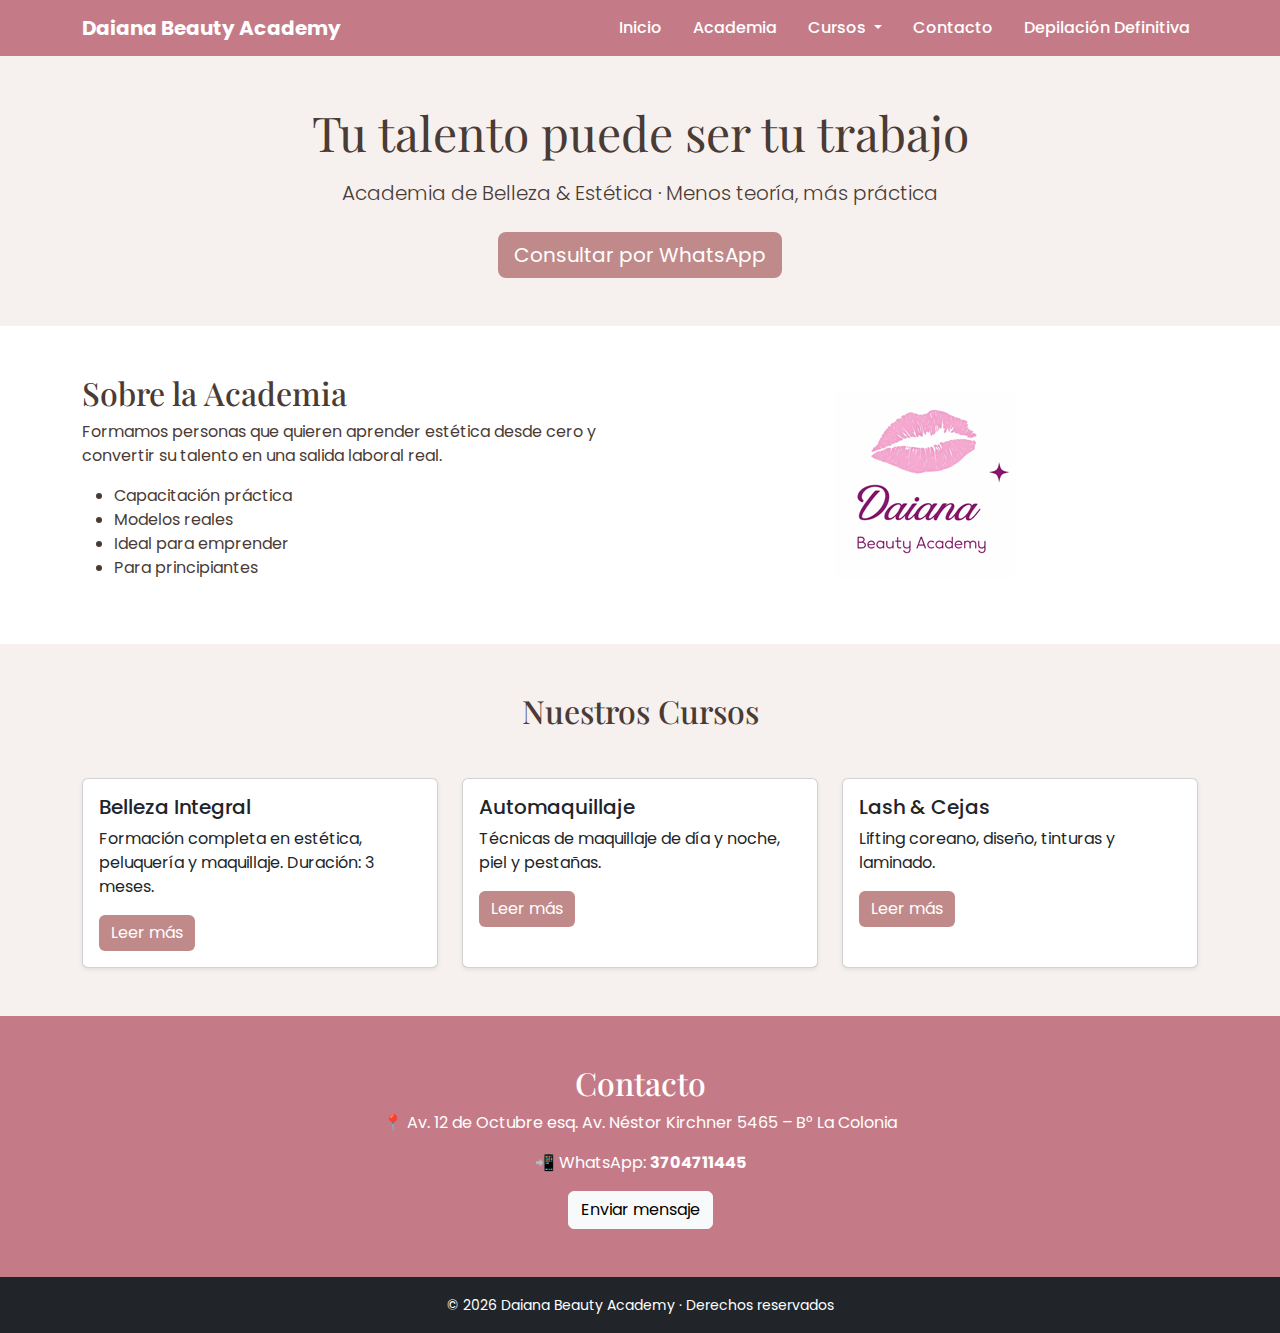
<file: index.html>
<!DOCTYPE html>
<html lang="es">
<head>
  <meta charset="UTF-8">
  <title>Daiana Beauty Academy</title>
  <meta name="viewport" content="width=device-width, initial-scale=1">

  <link rel="icon" type="image/png" href="IMG/logo favicon.png">

  <link href="https://cdn.jsdelivr.net/npm/bootstrap@5.3.2/dist/css/bootstrap.min.css" rel="stylesheet">

  <link href="https://fonts.googleapis.com/css2?family=Playfair+Display:wght@500;700&family=Poppins:wght@300;400;500&display=swap" rel="stylesheet">
  <style>
    body {
      font-family: 'Poppins', sans-serif;
      background-color: #f6f1ee;
      color: #4a3b35;
    }

    h1, h2, h3 {
      font-family: 'Playfair Display', serif;
    }

    /* COLOR PRINCIPAL */
    .bg-rosa {
      background-color: #c57b87;
    }

    /* BOTONES */
    .btn-rosa {
      background-color: #c08a8a;
      color: white;
      border: none;
    }

    .btn-rosa:hover {
      background-color: #a96f6f;
    }

    /* ===== CAMBIO: NAVBAR MÁS VIBRANTE ===== */
    .navbar .nav-link {
      color: #ffffff !important;
      font-weight: 500;
      margin-left: 15px;
      transition: all 0.3s ease;
    }

    .navbar .nav-link:hover {
      color: #ffe6ec !important;
      text-decoration: underline;
    }

    /* Dropdown cursos */
    .dropdown-menu {
      background-color: #f6f1ee;
      border: none;
    }

    .dropdown-item {
      color: #4a3b35;
      font-weight: 500;
    }

    .dropdown-item:hover {
      background-color: #f1dada;
    }
  </style>
</head>

<body>

<!-- ================= NAVBAR ================= -->
<nav class="navbar navbar-expand-lg bg-rosa navbar-dark">
  <div class="container">
    <a class="navbar-brand fw-bold" href="#">Daiana Beauty Academy</a>

    <button class="navbar-toggler" type="button" data-bs-toggle="collapse" data-bs-target="#menu">
      <span class="navbar-toggler-icon"></span>
    </button>

    <div class="collapse navbar-collapse" id="menu">
      <ul class="navbar-nav ms-auto">

        <li class="nav-item">
          <a class="nav-link" href="#inicio">Inicio</a>
        </li>

        <li class="nav-item">
          <a class="nav-link" href="#academia">Academia</a>
        </li>

        <!-- ===== CAMBIO: BOTÓN CURSOS CON PERSIANA ===== -->
        <li class="nav-item dropdown">
          <a class="nav-link dropdown-toggle" href="#" role="button" data-bs-toggle="dropdown">
            Cursos
          </a>
          <ul class="dropdown-menu">
            <li><a class="dropdown-item" href="./HTML/belleza_integral.html">Belleza Integral</a></li>
            <li><a class="dropdown-item" href="./HTML/automaquillaje.html">Automaquillaje</a></li>
            <li><a class="dropdown-item" href="./HTML/Lash_Cejas.html">Lash & Cejas</a></li>
          </ul>
        </li>

        <li class="nav-item">
          <a class="nav-link" href="#contacto">Contacto</a>
        </li>

        <li class="nav-item">
          <a class="nav-link" href="./HTML/depilación.html">Depilación Definitiva
          </a>
        </li>

      </ul>
    </div>
  </div>
</nav>

<!-- ================= HERO ================= -->
<section id="inicio" class="py-5 text-center">
  <div class="container">
    <h1 class="display-5 mb-3">Tu talento puede ser tu trabajo</h1>
    <p class="lead mb-4">
      Academia de Belleza & Estética · Menos teoría, más práctica
    </p>
    <a href="https://wa.me/543704711443?text=%C2%A1Hola%20Daiana!%20Estuve%20mirando%20tu%20sitio%20web%20y%20me%20encantaron%20todos%20los%20cursos.%20Me%20gustar%C3%ADa%20hacerte%20una%20consulta%20general%2C%20%C2%BFme%20podr%C3%ADas%20asesorar%3F%20%E2%9C%A8%F0%9F%92%96" class="btn btn-rosa btn-lg">
      Consultar por WhatsApp
    </a>
  </div>
</section>

<!-- ================= ACADEMIA ================= -->
<section id="academia" class="py-5 bg-white">
  <div class="container">
    <div class="row align-items-center">

      <div class="col-md-6">
        <h2>Sobre la Academia</h2>
        <p>
          Formamos personas que quieren aprender estética desde cero
          y convertir su talento en una salida laboral real.
        </p>
        <ul>
          <li>Capacitación práctica</li>
          <li>Modelos reales</li>
          <li>Ideal para emprender</li>
          <li>Para principiantes</li>
        </ul>
      </div>

      <div class="col-md-6 text-center">
        <img src="./IMG/ACADEMIA LOGO NUEVO.jpg" class="img-fluid rounded" alt="Academia">
      </div>

    </div>
  </div>
</section>

<!-- ================= CURSOS ================= -->
<section id="cursos" class="py-5">
  <div class="container">
    <h2 class="text-center mb-5">Nuestros Cursos</h2>

    <div class="row g-4">

      <!-- CURSO 1 -->
      <div class="col-md-4">
        <div class="card h-100 shadow-sm">
          <div class="card-body">
            <h5 class="card-title">Belleza Integral</h5>
            <p class="card-text">
              Formación completa en estética, peluquería y maquillaje.
              Duración: 3 meses.
            </p>

            <!-- ===== CAMBIO: BOTÓN LEER MÁS ===== -->
            <a href="./HTML/belleza_integral.html" class="btn btn-rosa">
              Leer más
            </a>
          </div>
        </div>
      </div>

      <!-- CURSO 2 -->
      <div class="col-md-4">
        <div class="card h-100 shadow-sm">
          <div class="card-body">
            <h5 class="card-title">Automaquillaje</h5>
            <p class="card-text">
              Técnicas de maquillaje de día y noche, piel y pestañas.
            </p>

            <a href="./HTML/automaquillaje.html" class="btn btn-rosa">
              Leer más
            </a>
          </div>
        </div>
      </div>

      <!-- CURSO 3 -->
      <div class="col-md-4">
        <div class="card h-100 shadow-sm">
          <div class="card-body">
            <h5 class="card-title">Lash & Cejas</h5>
            <p class="card-text">
              Lifting coreano, diseño, tinturas y laminado.
            </p>

            <a href="./HTML/Lash_Cejas.html" class="btn btn-rosa">
              Leer más
            </a>
          </div>
        </div>
      </div>

    </div>
  </div>
</section>

<!-- ================= CONTACTO ================= -->
<section id="contacto" class="py-5 bg-rosa text-white text-center">
  <div class="container">
    <h2>Contacto</h2>
    <p>📍 Av. 12 de Octubre esq. Av. Néstor Kirchner 5465 – B° La Colonia</p>
    <p>📲 WhatsApp: <strong>3704711445</strong></p>

    <a href="https://wa.me/5493704711445" class="btn btn-light">
      Enviar mensaje
    </a>
  </div>
</section>

<!-- ================= FOOTER ================= -->
<footer class="text-center py-3 bg-dark text-white">
  <small>© 2026 Daiana Beauty Academy · Derechos reservados</small>
</footer>

<!-- Bootstrap JS -->
<script src="https://cdn.jsdelivr.net/npm/bootstrap@5.3.2/dist/js/bootstrap.bundle.min.js"></script>

</body>
</html>
</file>
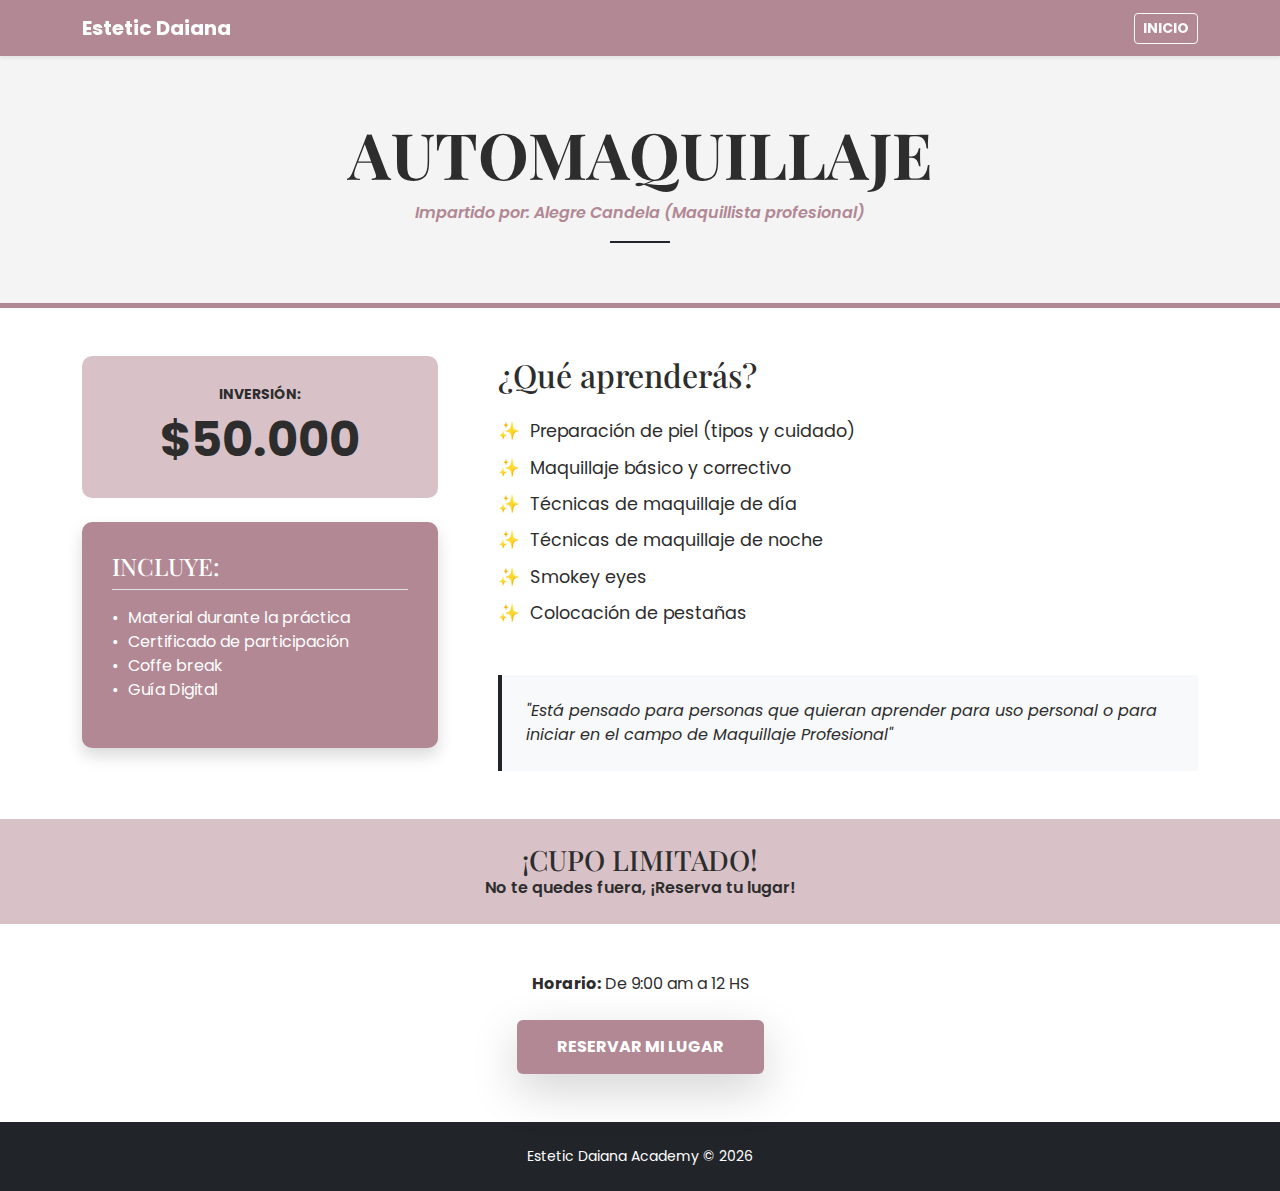
<file: HTML/automaquillaje.html>
<!DOCTYPE html>
<html lang="es">
<head>
    <meta charset="UTF-8">
    <meta name="viewport" content="width=device-width, initial-scale=1.0">
    <title>Automaquillaje - Estetic Daiana</title>
    <link href="https://cdn.jsdelivr.net/npm/bootstrap@5.3.0/dist/css/bootstrap.min.css" rel="stylesheet">
    <link href="https://fonts.googleapis.com/css2?family=Playfair+Display:ital,wght@0,700;1,400&family=Poppins:wght@300;400;600&display=swap" rel="stylesheet">
    
    <style>
        :root {
            --rose-accent: #b18894; /* Rosa viejo del flyer */
            --rose-light: #d8c2c8;
            --dark-text: #2d2d2d;
            --gray-soft: #f4f4f4;
        }

        body {
            font-family: 'Poppins', sans-serif;
            background-color: white;
            color: var(--dark-text);
        }

        h1, h2, h3, .brand-font {
            font-family: 'Playfair Display', serif;
        }

        /* --- NAVBAR --- */
        .bg-rose-navbar {
            background-color: var(--rose-accent) !important;
        }

        /* --- HERO SECTION --- */
        .hero-makeup {
            background-color: var(--gray-soft);
            padding: 60px 0;
            border-bottom: 5px solid var(--rose-accent);
        }

        .instructor-tag {
            font-style: italic;
            color: var(--rose-accent);
            font-weight: 600;
        }

        /* --- INFO BOXES --- */
        .price-card {
            background-color: var(--rose-light);
            padding: 30px;
            border-radius: 10px;
            text-align: center;
        }

        .include-list {
            background-color: var(--rose-accent);
            color: white;
            padding: 30px;
            border-radius: 10px;
        }

        .include-list ul {
            list-style: none;
            padding: 0;
        }

        .include-list li::before {
            content: "•";
            margin-right: 10px;
        }

        /* --- APRENDIZAJE --- */
        .learning-list li {
            font-size: 1.1rem;
            margin-bottom: 10px;
            list-style: none;
        }

        .learning-list li::before {
            content: "✨";
            margin-right: 10px;
        }

        /* --- BANNER FINAL --- */
        .banner-cupo {
            background-color: var(--rose-light);
            font-weight: 600;
        }

        .btn-makeup {
            background-color: var(--rose-accent);
            color: white;
            border: none;
            padding: 15px 40px;
            font-weight: bold;
            transition: 0.3s;
        }

        .btn-makeup:hover {
            background-color: var(--dark-text);
            color: white;
        }
    </style>
</head>
<body>

    <nav class="navbar bg-rose-navbar navbar-dark sticky-top shadow-sm">
      <div class="container">
        <a class="navbar-brand fw-bold" href="index.html">Estetic Daiana</a>
        <div class="ms-auto">
          <a class="btn btn-outline-light btn-sm fw-bold" href="../index.html">INICIO</a>
        </div>
      </div>
    </nav>

    <header class="hero-makeup text-center">
        <div class="container">
            <h1 class="display-3 text-uppercase fw-bold mb-0">Automaquillaje</h1>
            <p class="instructor-tag mt-2">Impartido por: Alegre Candela (Maquillista profesional)</p>
            <div class="mx-auto bg-dark mt-3" style="width: 60px; height: 2px;"></div>
        </div>
    </header>

    <section class="py-5">
        <div class="container">
            <div class="row g-4">
                <div class="col-lg-4">
                    <div class="price-card mb-4">
                        <h4 class="text-uppercase small fw-bold">Inversión:</h4>
                        <p class="display-5 fw-bold mb-0">$50.000</p>
                    </div>
                    <div class="include-list shadow">
                        <h3 class="h4 mb-3 text-uppercase border-bottom pb-2">Incluye:</h3>
                        <ul>
                            <li>Material durante la práctica</li>
                            <li>Certificado de participación</li>
                            <li>Coffe break</li>
                            <li>Guía Digital</li>
                        </ul>
                    </div>
                </div>

                <div class="col-lg-8 ps-lg-5">
                    <h2 class="mb-4 brand-font">¿Qué aprenderás?</h2>
                    <ul class="learning-list p-0">
                        <li>Preparación de piel (tipos y cuidado)</li>
                        <li>Maquillaje básico y correctivo</li>
                        <li>Técnicas de maquillaje de día</li>
                        <li>Técnicas de maquillaje de noche</li>
                        <li>Smokey eyes</li>
                        <li>Colocación de pestañas</li>
                    </ul>

                    <div class="mt-5 p-4 bg-light border-start border-4 border-dark">
                        <p class="fst-italic mb-0">
                            "Está pensado para personas que quieran aprender para uso personal o para iniciar en el campo de Maquillaje Profesional"
                        </p>
                    </div>
                </div>
            </div>
        </div>
    </section>

    <section class="banner-cupo py-4 text-center">
        <div class="container">
            <h3 class="mb-0 text-uppercase">¡Cupo limitado!</h3>
            <p class="mb-0">No te quedes fuera, ¡Reserva tu lugar!</p>
        </div>
    </section>

    <section class="py-5 text-center">
        <div class="container">
            <div class="row justify-content-center">
                <div class="col-md-6">
                    <p class="mb-2"><strong>Horario:</strong> De 9:00 am a 12 HS</p>
                    <a href="https://wa.me/5493704711445?text=%C2%A1Hola%20Daiana!%20Estuve%20navegando%20por%20tu%20web%20y%20me%20enamor%C3%A9%20del%20curso%20de%20Automaquillaje.%20Quiero%20aprender%20a%20resaltar%20mi%20belleza%20con%20ustedes,%20%C2%BFme%20pasan%20info%20para%20reservar?%20%F0%9F%91%84%E2%9C%A8" class="btn btn-makeup shadow-lg mt-3">RESERVAR MI LUGAR</a>
                </div>
            </div>
        </div>
    </section>

    <footer class="py-4 bg-dark text-white text-center">
        <p class="small mb-0">Estetic Daiana Academy © 2026</p>
    </footer>

    <script src="https://cdn.jsdelivr.net/npm/bootstrap@5.3.0/dist/js/bootstrap.bundle.min.js"></script>
</body>
</html>
</file>
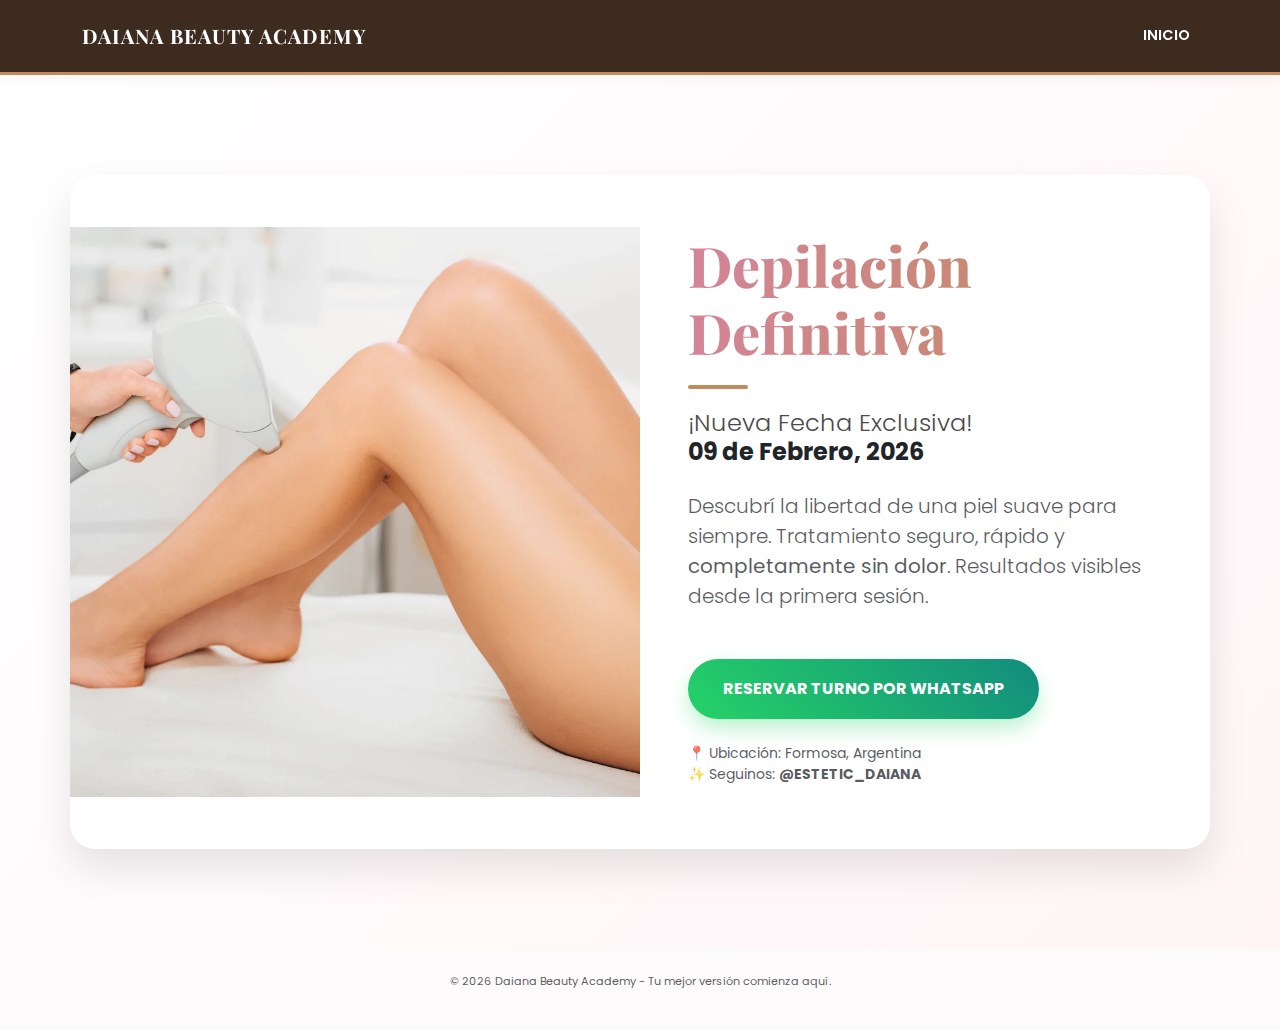
<file: HTML/depilación.html>
<!DOCTYPE html>
<html lang="es">
<head>
    <meta charset="UTF-8">
    <meta name="viewport" content="width=device-width, initial-scale=1.0">
    <title>Depilación Definitiva | Daiana Beauty Academy</title>
    <link href="https://cdn.jsdelivr.net/npm/bootstrap@5.3.0/dist/css/bootstrap.min.css" rel="stylesheet">
    <link href="https://fonts.googleapis.com/css2?family=Playfair+Display:wght@700&family=Poppins:wght@300;400;600&display=swap" rel="stylesheet">
    <link rel="stylesheet" href="../CSS/styles.css">
</head>
<body>

    <nav class="navbar navbar-expand-lg bg-chocolate-navbar navbar-dark sticky-top">
      <div class="container">
        <a class="navbar-brand fw-bold" href="#">DAIANA BEAUTY ACADEMY</a>
        <button class="navbar-toggler" type="button" data-bs-toggle="collapse" data-bs-target="#menu">
          <span class="navbar-toggler-icon"></span>
        </button>
        <div class="collapse navbar-collapse" id="menu">
          <ul class="navbar-nav ms-auto">
            <li class="nav-item"><a class="nav-link fw-semibold" href="../index.html">INICIO</a></li>
          </ul>
        </div>
      </div>
    </nav>

    <section class="hero-depilacion">
        <div class="container">
            <div class="row align-items-center card-luxury bg-white">
                <div class="col-lg-6 p-0 zoom-container">
                    <img src="../IMG/depilación 2.webp" alt="Depilación Definitiva" class="img-fluid w-100">
                </div>
                
                <div class="col-lg-6 p-5">

                    <h1 class="text-gradient display-4 mt-2">Depilación Definitiva</h1>
                    <div class="divider-gold"></div>
                    
                    <h4 class="fw-light mb-4">¡Nueva Fecha Exclusiva! <br> 
                        <span class="fw-bold text-dark">09 de Febrero, 2026</span>
                    </h4>
                    
                    <p class="lead text-muted">
                        Descubrí la libertad de una piel suave para siempre. Tratamiento seguro, rápido y 
                        <strong>completamente sin dolor</strong>. Resultados visibles desde la primera sesión.
                    </p>

                    <div class="mt-5">
                        <a href="https://wa.me/543704711445?text=Hola!%20Estuve%20visitando%20el%20sitio%20web%20Daiana%20Beauty%20Academy%20y%20me%20encant%C3%B3.%20Me%20interesa%20reservar%20un%20turno%20para%20la%20fecha%20del%209/2%20de%20Depilaci%C3%B3n%20Definitiva%20%E2%9C%A8" class="btn-whatsapp-luxury">
    RESERVAR TURNO POR WHATSAPP
</a>
                    </div>

                    <p class="small text-muted mt-4">
                        📍 Ubicación: Formosa, Argentina <br>
                        ✨ Seguinos: <strong>@ESTETIC_DAIANA</strong>
                    </p>
                </div>
            </div>
        </div>
    </section>

    <footer class="text-center py-4">
        <p class="text-muted small">© 2026 Daiana Beauty Academy - Tu mejor versión comienza aquí.</p>
    </footer>

    <script src="https://cdn.jsdelivr.net/npm/bootstrap@5.3.0/dist/js/bootstrap.bundle.min.js"></script>
</body>
</html>
</file>
<file: CSS/styles.css>
body {
      font-family: 'Poppins', sans-serif;
      background-color: #f6f1ee;
      color: #4a3b35;
    }

    h1, h2, h3 {
      font-family: 'Playfair Display', serif;
    }

    .bg-rosa {
      background-color: #d9b6b0;
    }

    .btn-rosa {
      background-color: #c08a8a;
      color: white;
      border: none;
    }

    .btn-rosa:hover {
      background-color: #a96f6f;
    }

    :root {
    --nude-bg: #e5d3c5;
    --chocolate-dark: #5c3d2e;
    --chocolate-light: #8d6e63;
    --accent-color: #3d2b1f;
    --white-soft: #fcf8f5;
}

body {
    font-family: 'Poppins', sans-serif;
    background-color: var(--white-soft);
    color: var(--chocolate-dark);
}

h1, h2, h3, .italic-subtitle {
    font-family: 'Playfair Display', serif;
}

/* Header Estilo */
.hero-section {
    background-color: var(--nude-bg);
    height: 60vh;
    color: var(--chocolate-dark);
    border-bottom: 8px solid var(--chocolate-dark);
}

.tracking-widest {
    letter-spacing: 5px;
    font-size: 0.9rem;
}

.divider {
    width: 80px;
    height: 3px;
    background-color: var(--chocolate-dark);
    margin-top: 20px;
}

/* Lista de Servicios */
.service-list li {
    font-size: 1.2rem;
    margin-bottom: 12px;
    padding-left: 10px;
}

.service-list span {
    color: var(--chocolate-light);
    margin-right: 10px;
}

/* Badge de Duración */
.info-badge {
    display: inline-flex;
    align-items: center;
    border: 2px solid var(--chocolate-dark);
    padding: 15px 30px;
    border-radius: 50px;
}

.duration-number {
    font-size: 3rem;
    font-weight: bold;
    margin-right: 15px;
    font-family: 'Playfair Display', serif;
}

.duration-text {
    line-height: 1.2;
    text-transform: uppercase;
    font-weight: 600;
}

/* Imágenes */
.img-large {
    height: 450px;
    background-size: cover;
    background-position: center;
    border-radius: 10px;
    border: 10px solid white;
    box-shadow: 0 15px 35px rgba(0,0,0,0.1);
}

/* Banner de Regalo */
.promo-banner {
    background-color: var(--chocolate-dark);
    color: var(--nude-bg);
}

/* Botón Personalizado */
.btn-beauty {
    background-color: var(--chocolate-dark);
    color: white;
    border-radius: 0;
    transition: all 0.3s;
    font-weight: bold;
}

.btn-beauty:hover {
    background-color: var(--chocolate-light);
    color: white;
    transform: translateY(-3px);
}

.bg-light-nude {
    background-color: #f2e6de;
}

.footer {
    background-color: var(--nude-bg);
    font-size: 0.8rem;
}

:root {
    --nude-bg: #e5d3c5;
    --chocolate-dark: #5c3d2e;
    --chocolate-light: #8d6e63;
    --accent-color: #3d2b1f;
    --white-soft: #fcf8f5;
}

body {
    font-family: 'Poppins', sans-serif;
    background-color: var(--white-soft);
    color: var(--chocolate-dark);
}

h1, h2, h3, .italic-subtitle {
    font-family: 'Playfair Display', serif;
}

/* Header Estilo */
.hero-section {
    background-color: var(--nude-bg);
    height: 60vh;
    color: var(--chocolate-dark);
    border-bottom: 8px solid var(--chocolate-dark);
}

.tracking-widest {
    letter-spacing: 5px;
    font-size: 0.9rem;
}

.divider {
    width: 80px;
    height: 3px;
    background-color: var(--chocolate-dark);
    margin-top: 20px;
}

/* Lista de Servicios */
.service-list li {
    font-size: 1.2rem;
    margin-bottom: 12px;
    padding-left: 10px;
}

.service-list span {
    color: var(--chocolate-light);
    margin-right: 10px;
}

/* Badge de Duración */
.info-badge {
    display: inline-flex;
    align-items: center;
    border: 2px solid var(--chocolate-dark);
    padding: 15px 30px;
    border-radius: 50px;
}

.duration-number {
    font-size: 3rem;
    font-weight: bold;
    margin-right: 15px;
    font-family: 'Playfair Display', serif;
}

.duration-text {
    line-height: 1.2;
    text-transform: uppercase;
    font-weight: 600;
}

/* Imágenes */
.img-large {
    height: 450px;
    background-size: cover;
    background-position: center;
    border-radius: 10px;
    border: 10px solid white;
    box-shadow: 0 15px 35px rgba(0,0,0,0.1);
}

/* Banner de Regalo */
.promo-banner {
    background-color: var(--chocolate-dark);
    color: var(--nude-bg);
}

/* Botón Personalizado */
.btn-beauty {
    background-color: var(--chocolate-dark);
    color: white;
    border-radius: 0;
    transition: all 0.3s;
    font-weight: bold;
}

.btn-beauty:hover {
    background-color: var(--chocolate-light);
    color: white;
    transform: translateY(-3px);
}

.bg-light-nude {
    background-color: #f2e6de;
}

.footer {
    background-color: var(--nude-bg);
    font-size: 0.8rem;
}

/* Estilos para la Navbar en esta página específica */
.bg-chocolate {
    background-color: var(--chocolate-dark) !important;
    border-bottom: 2px solid var(--nude-bg);
}

.navbar-brand {
    font-family: 'Playfair Display', serif;
    letter-spacing: 1px;
}

.nav-link {
    font-weight: 600;
    text-transform: uppercase;
    font-size: 0.9rem;
}

/* Efecto hover para el botón de inicio */
.nav-link:hover {
    color: var(--nude-bg) !important;
}

/* NAVBAR LINKS */
.navbar .nav-link {
  color: #fff !important;
  font-weight: 500;
  margin-left: 15px;
  transition: all 0.3s ease;
}

/* Hover efecto */
.navbar .nav-link:hover {
  color: #ffe6ec !important;
  text-decoration: underline;
}

/* Link activo */
.navbar .nav-link.active {
  color: #ffd1dc !important;
  font-weight: 600;
}

/* RESET GENERAL */
* {
    margin: 0;
    padding: 0;
    box-sizing: border-box;
    font-family: 'Poppins', sans-serif;
}

body {
    background-color: #fdfafb;
    color: #4a4a4a;
}

/* NAVEGACIÓN */
.navbar {
    background: #fff;
    display: flex;
    justify-content: space-between;
    align-items: center;
    padding: 1rem 5%;
    box-shadow: 0 2px 15px rgba(0,0,0,0.05);
    position: sticky;
    top: 0;
    z-index: 1000;
}

.logo {
    font-weight: 700;
    color: #d48498;
    font-size: 1.4rem;
    letter-spacing: 1px;
}

.nav-links {
    display: flex;
    list-style: none;
    gap: 25px;
}

.nav-links a {
    text-decoration: none;
    color: #666;
    font-weight: 500;
    font-size: 0.9rem;
    transition: 0.3s;
}

.nav-links a:hover, .nav-links a.active {
    color: #d48498;
}

/* CONTENEDOR DE CURSO */
.main-container {
    max-width: 1000px;
    margin: 50px auto;
    padding: 20px;
    display: flex;
    flex-wrap: wrap;
    gap: 40px;
    align-items: center;
    background: #fff;
    border-radius: 20px;
    box-shadow: 0 10px 30px rgba(0,0,0,0.03);
}

.image-section {
    flex: 1;
    min-width: 300px;
}

.image-section img {
    width: 100%;
    border-radius: 15px;
    display: block;
}

.info-section {
    flex: 1;
    min-width: 300px;
    text-align: left;
}

.info-section h2 {
    color: #d48498;
    font-size: 2rem;
    margin-bottom: 10px;
}

.fecha-destacada {
    font-size: 1.5rem;
    font-weight: bold;
    color: #c08c5d; /* Dorado */
    margin-bottom: 20px;
}

/* BOTÓN WHATSAPP */
.btn-whatsapp {
    display: inline-block;
    background-color: #25d366;
    color: white;
    padding: 15px 30px;
    border-radius: 50px;
    text-decoration: none;
    font-weight: 600;
    margin-top: 20px;
    box-shadow: 0 4px 15px rgba(37, 211, 102, 0.3);
    transition: 0.3s;
}

.btn-whatsapp:hover {
    transform: translateY(-3px);
    box-shadow: 0 6px 20px rgba(37, 211, 102, 0.4);
}

footer {
    text-align: center;
    padding: 30px;
    font-size: 0.8rem;
    color: #aaa;
}

:root {
    --luxury-pink: #d48498;
    --gold-accent: #c08c5d;
    --dark-chocolate: #3d2b1f;
    --nude-bg: #fff5f7;
}

/* --- ANIMACIONES --- */
@keyframes fadeInUp {
    from { opacity: 0; transform: translateY(30px); }
    to { opacity: 1; transform: translateY(0); }
}

@keyframes slowZoom {
    from { transform: scale(1); }
    to { transform: scale(1.05); }
}

/* --- NAVBAR --- */
.bg-chocolate-navbar {
    background-color: var(--dark-chocolate) !important;
    border-bottom: 3px solid var(--gold-accent);
}

/* --- SECCIÓN HERO --- */
.hero-depilacion {
    background: linear-gradient(135deg, #ffffff 0%, var(--nude-bg) 100%);
    padding: 100px 0;
    overflow: hidden;
}

.card-luxury {
    border: none;
    border-radius: 25px;
    overflow: hidden;
    box-shadow: 0 20px 40px rgba(0,0,0,0.1);
    animation: fadeInUp 1s ease-out;
}

.zoom-container {
    overflow: hidden;
}

.zoom-container img {
    transition: transform 5s ease;
    animation: slowZoom 10s infinite alternate;
}

/* --- TEXTOS ESTÉTICOS --- */
.text-gradient {
    background: linear-gradient(to right, var(--luxury-pink), var(--gold-accent));
    -webkit-background-clip: text;
    -webkit-text-fill-color: transparent;
    font-family: 'Playfair Display', serif;
    font-weight: 800;
}

.tracking-widest {
    letter-spacing: 6px;
    text-transform: uppercase;
    color: var(--gold-accent);
    font-size: 0.8rem;
}

.divider-gold {
    width: 60px;
    height: 4px;
    background: var(--gold-accent);
    margin: 20px 0;
    border-radius: 2px;
}

/* --- BOTÓN ANIMADO --- */
.btn-whatsapp-luxury {
    background: linear-gradient(45deg, #25d366, #128c7e);
    color: white;
    padding: 18px 35px;
    border-radius: 50px;
    text-decoration: none;
    font-weight: bold;
    display: inline-block;
    transition: all 0.3s ease;
    border: none;
    box-shadow: 0 10px 20px rgba(37, 211, 102, 0.3);
}

.btn-whatsapp-luxury:hover {
    transform: scale(1.1) rotate(-1deg);
    color: white;
    box-shadow: 0 15px 25px rgba(37, 211, 102, 0.4);
}

.zoom-effect {
    transition: transform 0.5s ease;
}

.zoom-effect:hover {
    transform: scale(1.08); /* Hace un zoom suave al pasar el mouse */
}

.img-container {
    border: 8px solid #fff; /* Le da un marco blanco tipo cuadro */
}
</file>
